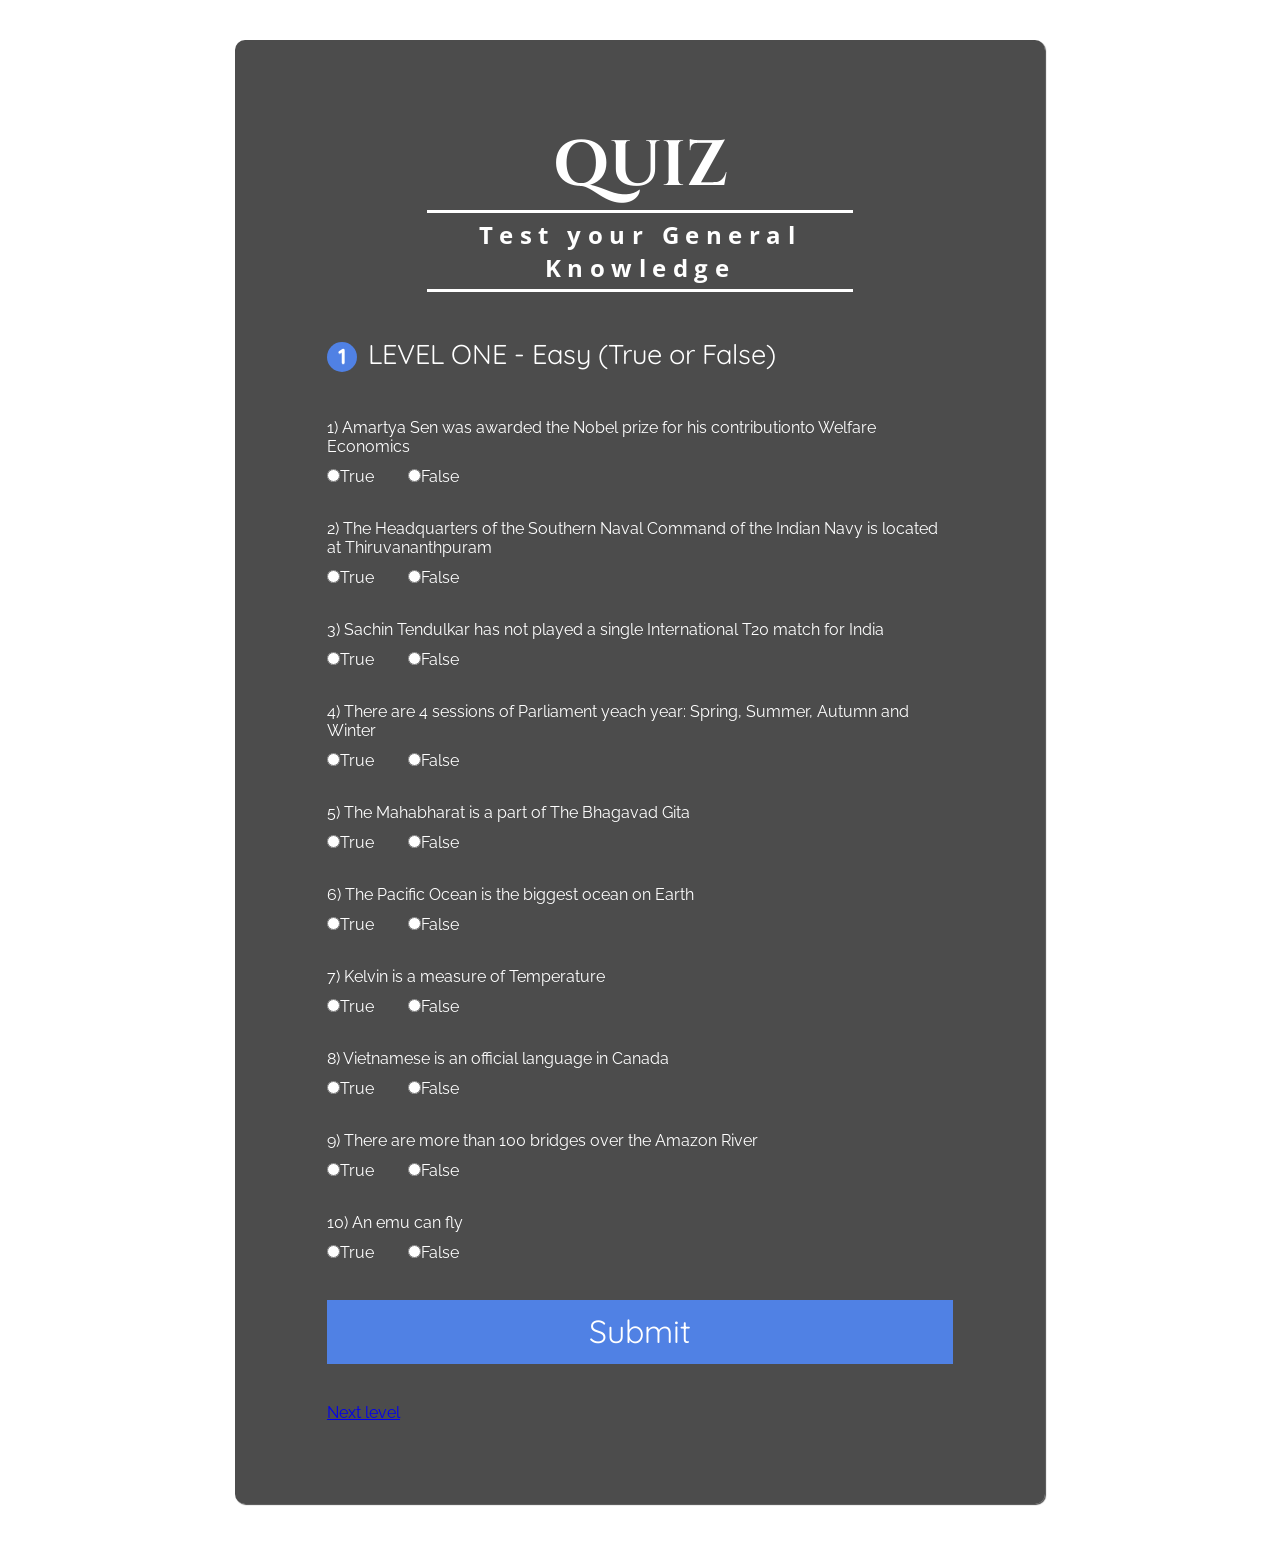
<file: index.html>
<!DOCTYPE html>
<html lang="en">

<head>
  <meta charset="UTF-8">
  <title>Online Quiz</title>
  <link rel="stylesheet" href="css/normalize.css">
  <link rel="stylesheet" href="css/styles.css">
  <link href="https://fonts.googleapis.com/css?family=Cinzel" rel="stylesheet">
  <link href="https://fonts.googleapis.com/css?family=Quicksand" rel="stylesheet">
  <link href="https://fonts.googleapis.com/css?family=Open+Sans+Condensed:300" rel="stylesheet">
  <link href="https://fonts.googleapis.com/css?family=Raleway" rel="stylesheet">
</head>

<body>
  <div id="question-container">  
    <div class="form-style">
      <h1>QUIZ</h1>
      <h2>Test your General Knowledge</h2>

      <form id="quiz-form">
        <fieldset>
          

          <!--LEVEL ONE GEOGRAPHY!-->
          <legend><span class="number"><strong>1</strong></span> LEVEL ONE - Easy (True or False)</legend>

                <!--QUESTION ONE !-->
                <div class = radio>
                  <p>1) Amartya Sen was awarded the Nobel prize for his contributionto Welfare Economics</p>
                   
                 <!--<label for="q1" class= "text-label">1) Amartya Sen was awarded the Nobel prize for his contributionto Welfare Economics</label>-->
                 <!--<input type="text" name="q1" id="q1" placeholder="Your Answer">-->
                 <ul class="radio">
                      <div class="fieldgroup">
                        <input type="radio" name="q1" value="y" id="q1a" class="radio-label"><label for="q1a">True</label><br/>
                      </div>
                        <div class="fieldgroup">
                        <input type="radio" name="q1" value="y" id="q1b" class="radio-label"><label for="q1b">False</label><br/>
                      </div>
                 </ul>


                <!--QUESTION TWO !-->
                 <!--<div class = radio>
                  <p>2) Which of the following countries does NOT share a border with Brazil?</p>
                    <ul class="radio">
                      <div class="fieldgroup">
                        <input type="radio" name="q2" value="y" id="q2a" class="radio-label"><label for="q2a">Argentina</label><br/>
                      </div>
                        <div class="fieldgroup">
                        <input type="radio" name="q2" value="y" id="q2b" class="radio-label"><label for="q2b">Bolivia</label><br/>
                      </div>
                      <div class="fieldgroup">
                        <input type="radio" name="q2" value="x" id="q2c" class="radio-label"><label for="q2c">Chile</label><br/>
                      </div>
                      <div class="fieldgroup">
                        <input type="radio" name="q2" value="y" id="q2d" class="radio-label"><label for="q2d">Colombia</label><br/>
                      </div>
                      <div class="fieldgroup">
                        <input type="radio" name="q2" value="y" id="q2e" class="radio-label"><label for="q2e">Peru</label><br/> 
                      </div>
                      <div class="fieldgroup">
                        <input type="radio" name="q2" value="y" id="q2f" class="radio-label"><label for="q2f">Uruguay</label><br/>
                      </div>
                    </ul>
                </div>-->
                <div class = radio>
                <p>2) The Headquarters of the Southern Naval Command of the Indian Navy is located at Thiruvananthpuram</p>
                  <ul class="radio">
                    <div class="fieldgroup">
                      <input type="radio" name="q2" value="x" id="q2a" class="radio-label"><label for="q2a">True</label><br/>
                    </div>
                    <div class="fieldgroup">
                      <input type="radio" name="q2" value="x" id="q2b" class="radio-label"><label for="q2b">False</label><br/>
                    </div>
                  </ul>
                </div>

                <!--QUESTION THREE !-->
                <!--<label for="q3" class= "text-label">3) By surface area, what is the largest of Africa's great lakes?</label>
                <input type="text" name="q3" id="q3" placeholder="Your Answer">-->

                <div class = radio>
                <p>3) Sachin Tendulkar has not played a single International T20 match for India</p>
                  <ul class="radio">
                    <div class="fieldgroup">
                      <input type="radio" name="q3" value="x" id="q3a" class="radio-label"><label for="q3a">True</label><br/>
                    </div>
                    <div class="fieldgroup">
                      <input type="radio" name="q3" value="x" id="q3b" class="radio-label"><label for="q3b">False</label><br/>
                    </div>
                  </ul>
                </div>

                <!--QUESTION FOUR !-->
                <!--<div class = radio>
                <p>4) What is the capital of Australia?</p>
                  <ul class="radio">
                    <div class="fieldgroup">
                      <input type="radio" name="q4" value="x" id="q4a" class="radio-label"><label for="q4a">Canberra</label><br/>
                    </div>
                    <div class="fieldgroup">
                      <input type="radio" name="q4" value="x" id="q4b" class="radio-label"><label for="q4b">Sydney</label><br/>
                    </div>
                    <div class="fieldgroup">
                      <input type="radio" name="q4" value="x" id="q4c" class="radio-label"><label for="q4c">Melbourne</label><br/>
                    </div>
                    <div class="fieldgroup">
                      <input type="radio" name="q4" value="x" id="q4d" class="radio-label"><label for="q4d">Adelaide</label><br/>
                    </div>
                  </ul>
                </div>-->

                <div class = radio>
                <p>4) There are 4 sessions of Parliament yeach year: Spring, Summer, Autumn and Winter</p>
                  <ul class="radio">
                    <div class="fieldgroup">
                      <input type="radio" name="q4" value="x" id="q4a" class="radio-label"><label for="q4a">True</label><br/>
                    </div>
                    <div class="fieldgroup">
                      <input type="radio" name="q4" value="x" id="q4b" class="radio-label"><label for="q4b">False</label><br/>
                    </div>
                  </ul>
                </div>

                <!--QUESTION FIVE !-->
                <!--<label for="q5" class= "text-label">5) After Alaska, which US state has the longest coastline?</label>
                <input type="text" name="q5" id="q5" placeholder="Your Answer">-->

                <div class = radio>
                <p>5) The Mahabharat is a part of The Bhagavad Gita</p>
                  <ul class="radio">
                    <div class="fieldgroup">
                      <input type="radio" name="q5" value="x" id="q5a" class="radio-label"><label for="q5a">True</label><br/>
                    </div>
                    <div class="fieldgroup">
                      <input type="radio" name="q5" value="x" id="q5b" class="radio-label"><label for="q5b">False</label><br/>
                    </div>
                  </ul>
                </div>



          <!--SECTION TWO MATHS !-->
          <!--<legend><span class="number"><strong>2</strong></span> Section Two - Maths</legend>-->

                 <!--QUESTION SIX !-->
                <!--<label for="q6" class= "text-label">6) What is missing out of the trio. Sine, Cosine and…?</label>
                 <input type="text" name="q6" id="q6" placeholder="Your Answer">-->


                <div class = radio>
                <p>6) The Pacific Ocean is the biggest ocean on Earth</p>
                  <ul class="radio">
                    <div class="fieldgroup">
                      <input type="radio" name="q6" value="x" id="q6a" class="radio-label"><label for="q6a">True</label><br/>
                    </div>
                    <div class="fieldgroup">
                      <input type="radio" name="q6" value="x" id="q6b" class="radio-label"><label for="q6b">False</label><br/>
                    </div>
                  </ul>
                </div>



                <!--QUESTION SEVEN !-->
                    <!--<div class = radio>
                <p>7) Which of these shapes has 13 sides?</p>
                  <ul class="radio">
                    <div class="fieldgroup">
                      <input type="radio" name="q7" value="x" id="q7a" class="radio-label"><label for="q7a">Tetrakaidecagon</label><br/>
                    </div>
                    <div class="fieldgroup">
                      <input type="radio" name="q7" value="y" id="q7b" class="radio-label"><label for="q7b">Enneadecagon</label><br/>
                    </div>
                    <div class="fieldgroup">
                      <input type="radio" name="q7" value="y" id="q7c" class="radio-label"><label for="q7c">Triskaidecagon</label><br/>
                    </div>
                    <div class="fieldgroup">
                      <input type="radio" name="q7" value="y" id="q7d" class="radio-label"><label for="q7d">Icosagon</label><br/>
                    </div>
                  </ul>
                </div>-->

              <div class = radio>
                <p>7) Kelvin is a measure of Temperature</p>
                  <ul class="radio">
                    <div class="fieldgroup">
                      <input type="radio" name="q7" value="x" id="q7a" class="radio-label"><label for="q7a">True</label><br/>
                    </div>
                    <div class="fieldgroup">
                      <input type="radio" name="q7" value="x" id="q7b" class="radio-label"><label for="q7b">False</label><br/>
                    </div>
                  </ul>
                </div>

            
                <!--QUESTION EIGHT !-->
                <!--<label for="q8" class= "text-label">8) Subtract the second even number from the third square number</label>
                 <input type="text" name="q8" id="q8" placeholder="Your Answer">-->

                <div class = radio>
                <p>8) Vietnamese is an official language in Canada</p>
                  <ul class="radio">
                    <div class="fieldgroup">
                      <input type="radio" name="q8" value="x" id="q8a" class="radio-label"><label for="q8a">True</label><br/>
                    </div>
                    <div class="fieldgroup">
                      <input type="radio" name="q8" value="x" id="q8b" class="radio-label"><label for="q8b">False</label><br/>
                    </div>
                  </ul>
                </div>


                <!--QUESTION NINE !-->
                <!--<label for="q9" class= "text-label">9) How many degrees are there in a right angle?</label>
                 <input type="text" name="q9" id="q9" placeholder="Your Answer">-->

                <div class = radio>
                <p>9) There are more than 100 bridges over the Amazon River</p>
                  <ul class="radio">
                    <div class="fieldgroup">
                      <input type="radio" name="q9" value="x" id="q9a" class="radio-label"><label for="q9a">True</label><br/>
                    </div>
                    <div class="fieldgroup">
                      <input type="radio" name="q9" value="x" id="q9b" class="radio-label"><label for="q9b">False</label><br/>
                    </div>
                  </ul>
                </div>


                <!--QUESTION TEN !-->
                <!--<div class = radio>
                  <p>10) The number of 3-digit numbers divisible by 6, is what?</p>
                    <ul class="radio">
                      <div class="fieldgroup">
                        <input type="radio" name="q10" value="x" id="q10a" class="radio-label"><label for="q10a">151</label><br/>
                      </div>
                      <div class="fieldgroup">
                        <input type="radio" name="q10" value="y" id="q10b" class="radio-label"><label for="q10b">166</label><br/>
                      </div>
                      <div class="fieldgroup">
                        <input type="radio" name="q10" value="y" id="q10c" class="radio-label"><label for="q10c">149</label><br/>
                      </div>
                      <div class="fieldgroup">
                        <input type="radio" name="q10" value="y" id="q10d" class="radio-label"><label for="q10d">150</label><br/>
                      </div>
                    </ul>
                </div>-->


              <div class = radio>
                <p>10) An emu can fly</p>
                  <ul class="radio">
                    <div class="fieldgroup">
                      <input type="radio" name="q10" value="x" id="q10a" class="radio-label"><label for="q10a">True</label><br/>
                    </div>
                    <div class="fieldgroup">
                      <input type="radio" name="q10" value="x" id="q10b" class="radio-label"><label for="q10b">False</label><br/>
                    </div>
                  </ul>
                </div>



          <!--SECTION THREE SCIENCE !-->  
          <!--<legend><span class="number"><strong>3</strong></span> Section Three - Science</legend>-->


                <!--QUESTION ELEVEN !-->
                <!--<div class = radio>
                  <p>11) Which of the following is a non metal that remains liquid at room temperature?</p>
                    <ul class="radio">
                      <div class="fieldgroup">
                        <input type="radio" name="q11" value="x" id="q11a" class="radio-label"><label for="q11a">Phosphorous</label><br/>
                      </div>
                      <div class="fieldgroup">
                        <input type="radio" name="q11" value="y" id="q11b" class="radio-label"><label for="q11b">Bromine</label><br/>
                      </div>
                      <div class="fieldgroup">
                        <input type="radio" name="q11" value="y" id="q11c" class="radio-label"><label for="q11c">Chlorine</label><br/>
                      </div>
                      <div class="fieldgroup">
                        <input type="radio" name="q11" value="y" id="q11d" class="radio-label"><label for="q11d">Helium</label><br/>
                      </div>
                    </ul>
                </div>-->

                <!--QUESTION TWELVE !-->
                <!--<label for="q12" class= "text-label">12) Sodium chloride is the chemical name for which common substance?</label>
                 <input type="text" name="q12" id="q12" placeholder="Your Answer">   
                <!--QUESTION THIRTEEN !-->
                <!--<div class = radio>
                  <p>13) The property of a substance to absorb moisture from the air on exposure is called what?</p>
                    <ul class="radio">
                      <div class="fieldgroup">
                        <input type="radio" name="q13" value="x" id="q13a" class="radio-label"><label for="q13a">osmosis</label><br/>
                      </div>
                      <div class="fieldgroup">
                        <input type="radio" name="q13" value="y" id="q13b" class="radio-label"><label for="q13b">deliquescence</label><br/>
                      </div>
                      <div class="fieldgroup">
                        <input type="radio" name="q13" value="y" id="q13c" class="radio-label"><label for="q13c">efflorescence</label><br/>
                      </div>
                      <div class="fieldgroup">
                        <input type="radio" name="q13" value="y" id="q13d" class="radio-label"><label for="q13d">desiccation</label><br/>
                      </div>
                    </ul>
                </div>
             
                  <!--QUESTION FOURTEEN !-->
                <!--<label for="q14" class= "text-label">14) what is the most common of all metals in the earth's crust?</label>
                 <input type="text" name="q14" id="q14" placeholder="Your Answer">   
                <!--QUESTION FIFTEEN !-->
                <!--<div class = radio>
                  <p>15) The element common to all acids is what?</p>
                    <ul class="radio">
                      <div class="fieldgroup">
                        <input type="radio" name="q15" value="x" id="q15a" class="radio-label"><label for="q15a">hydrogen</label><br/>
                      </div>
                      <div class="fieldgroup">
                        <input type="radio" name="q15" value="y" id="q15b" class="radio-label"><label for="q15b">carbon</label><br/>
                      </div>
                      <div class="fieldgroup">
                        <input type="radio" name="q15" value="y" id="q15c" class="radio-label"><label for="q15c">sulphur</label><br/>
                      </div>
                      <div class="fieldgroup">
                        <input type="radio" name="q15" value="y" id="q15d" class="radio-label"><label for="q15d">oxygen</label><br/>
                      </div>
                    </ul>
                </div>
          <!--SECTION FOUR HISTORY !-->  
          <!--<legend><span class="number"><strong>4</strong></span> Section Four - History</legend>
           <!--QUESTION SIXTEEN !-->
                <!--<div class = radio>
                  <p>16) World War I began in which year?</p>
                    <ul class="radio">
                      <div class="fieldgroup">
                        <input type="radio" name="q16" value="x" id="q16a" class="radio-label"><label for="q16a">1923</label><br/>
                      </div>
                      <div class="fieldgroup">
                        <input type="radio" name="q16" value="y" id="q16b" class="radio-label"><label for="q16b">1938</label><br/>
                      </div>
                      <div class="fieldgroup">
                        <input type="radio" name="q16" value="y" id="q16c" class="radio-label"><label for="q16c">1917</label><br/>
                      </div>
                      <div class="fieldgroup">
                        <input type="radio" name="q16" value="y" id="q16d" class="radio-label"><label for="q16d">1914</label><br/>
                      </div>
                    </ul>
                </div>
       
                <!--QUESTION SEVENTEEN !-->
                <!--<label for="q17" class= "text-label">17) Adolf Hitler was born in which country?</label>
                 <input type="text" name="q17" id="q17" placeholder="Your Answer">   
                <!--QUESTION EIGHTEEN !-->
                <!--<div class = radio>
                  <p>18) John F. Kennedy was assassinated in...</p>
                    <ul class="radio">
                      <div class="fieldgroup">
                        <input type="radio" name="q18" value="x" id="q18a" class="radio-label"><label for="q18a">1973</label><br/>
                      </div>
                      <div class="fieldgroup">
                        <input type="radio" name="q18" value="y" id="q18b" class="radio-label"><label for="q18b">Austin</label><br/>
                      </div>
                      <div class="fieldgroup">
                        <input type="radio" name="q18" value="y" id="q18c" class="radio-label"><label for="q18c">Dallas</label><br/>
                      </div>
                      <div class="fieldgroup">
                        <input type="radio" name="q18" value="y" id="q18d" class="radio-label"><label for="q18d">1958</label><br/>
                      </div>
                    </ul>
                </div>  
                <!--QUESTION NINETEEN !-->
                <!--<label for="q19" class= "text-label">19)  Algeria gained its independence from what country in 1962?</label>
                 <input type="text" name="q19" id="q19" placeholder="Your Answer">   
                 <!--QUESTION TWENTY !-->
                <!--<label for="q20" class= "text-label">20) How many illegitimate children did King William IV father?</label>
                 <input type="text" name="q20" id="q20" placeholder="Your Answer">-->

       <button type="button" onclick="myFunction()">Submit</button>

       <p id="result"></p>
       <p id="answers"></p>
       <a href="./secpage.html" >Next level</a>

      </form>
    </div>
   <script src="js/script.js"></script>
  </div>

<!-- <input id="q1">
<input id="q2">
<input id="q3">
<input id="q4">
<p class="question">1. What is the answer to this question?</p>
<ul class="answers">
<input type="radio" name="q5" value="correct" id="q5a"><label for="q5a">Answer 1</label><br/>
<input type="radio" name="q5" value="incorrect" id="q5b"><label for="q5b">Answer 2</label><br/>
<input type="radio" name="q5" value="incorrect" id="q5c"><label for="q5c">Answer 3</label><br/>
<input type="radio" name="q5" value="incorrect" id="q5d"><label for="q5d">Answer 4</label><br/>
</ul>
        <input type="submit" value="Submit" />
!-->
                

 
</body>
</html>
</file>
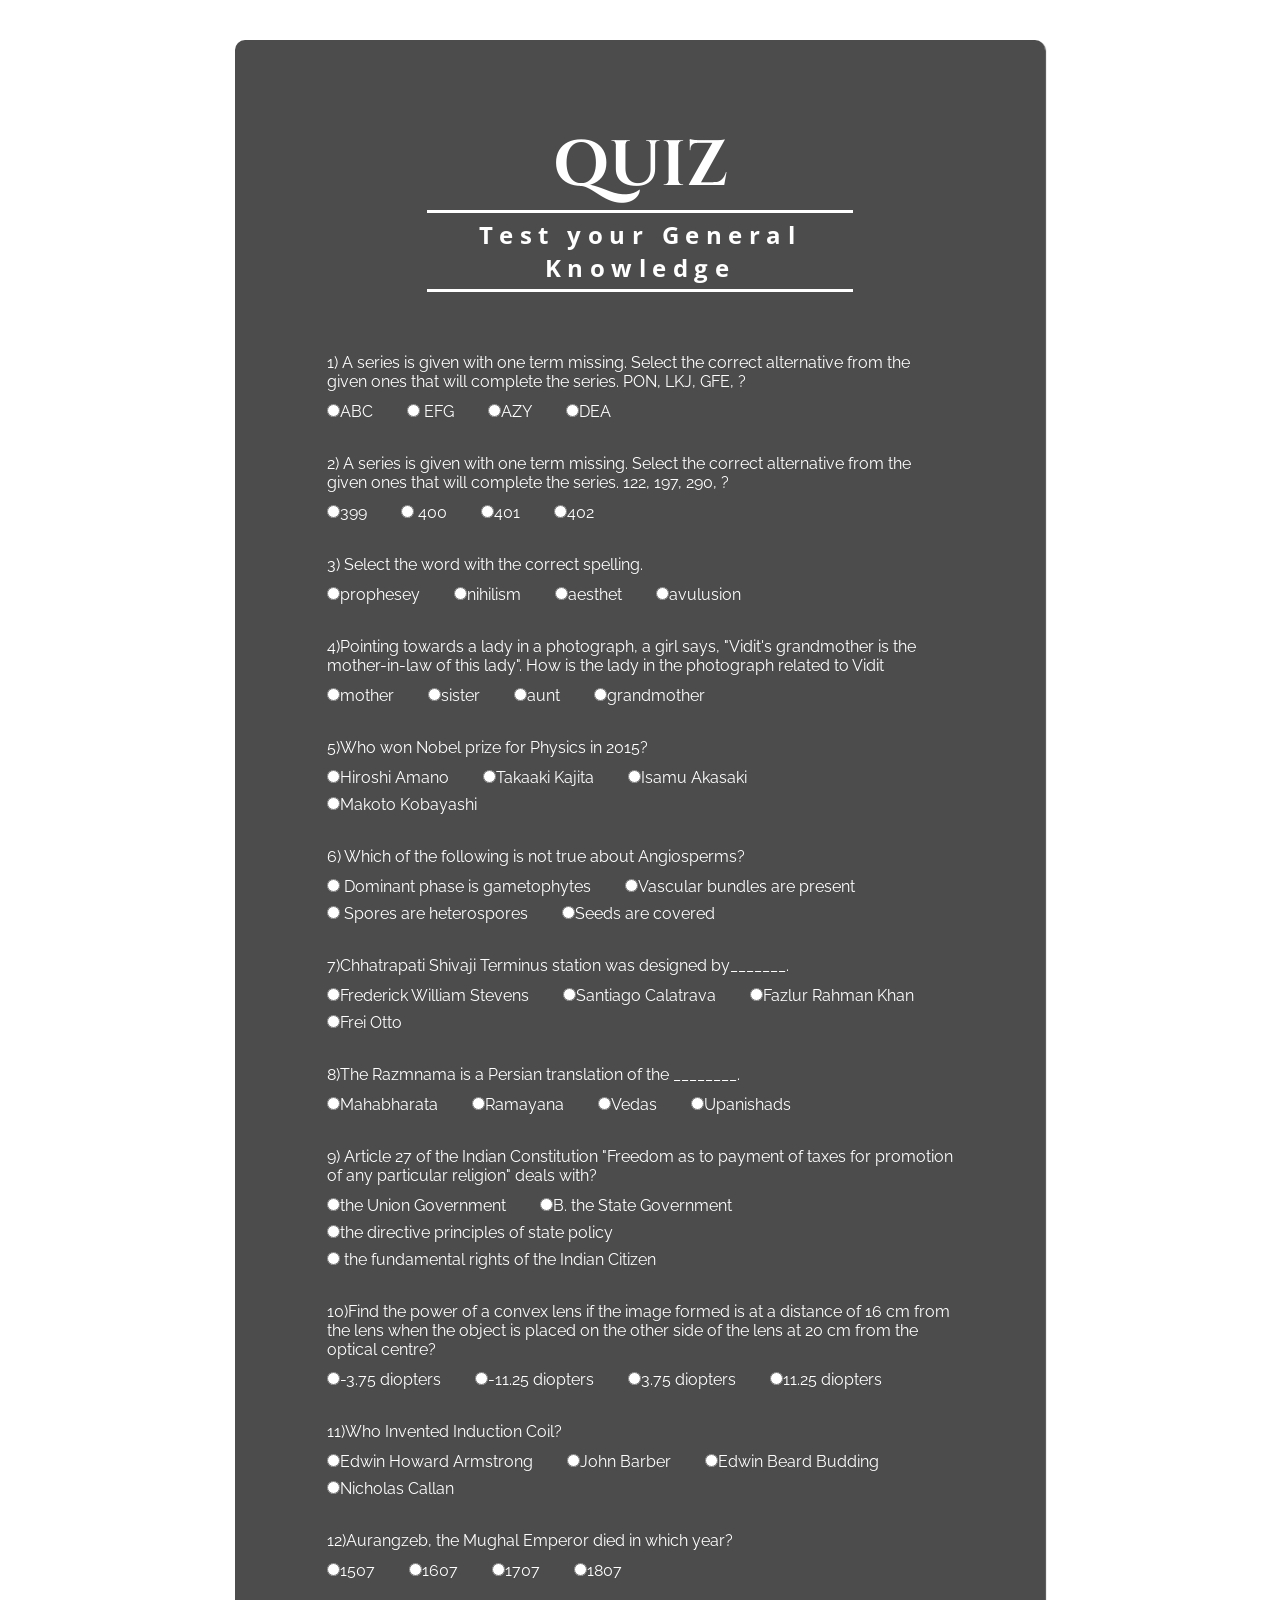
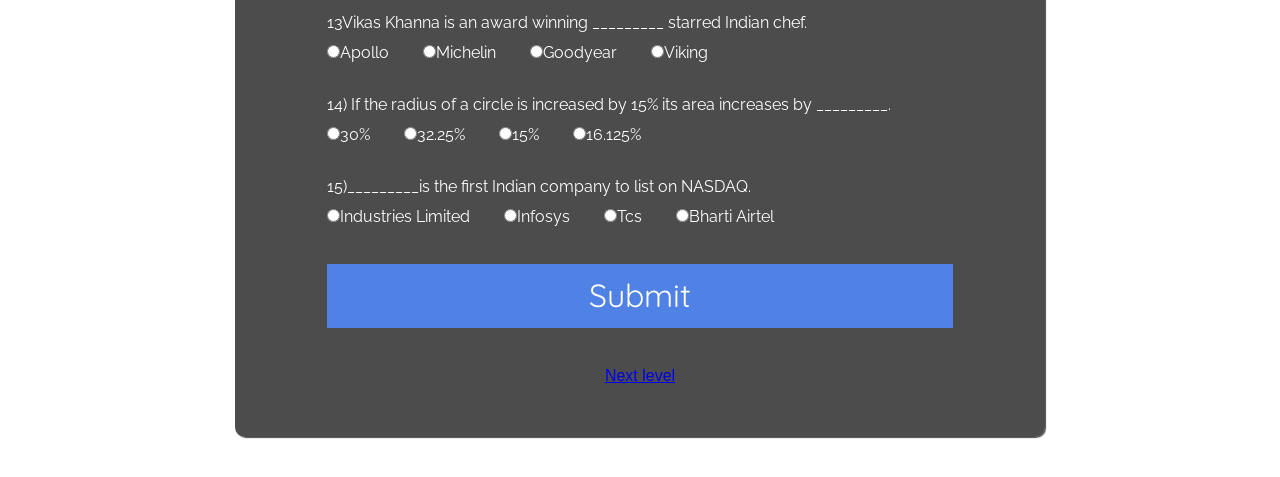
<file: secpage.html>
<!DOCTYPE html>
<html lang="en">

<head>
  <meta charset="UTF-8">
  <title>Online Quiz</title>
  <link rel="stylesheet" href="css/normalize.css">
  <link rel="stylesheet" href="css/styles.css">
  <link href="https://fonts.googleapis.com/css?family=Cinzel" rel="stylesheet">
  <link href="https://fonts.googleapis.com/css?family=Quicksand" rel="stylesheet">
  <link href="https://fonts.googleapis.com/css?family=Open+Sans+Condensed:300" rel="stylesheet">
  <link href="https://fonts.googleapis.com/css?family=Raleway" rel="stylesheet">
</head>

<body>
  <div id="question-container">  
    <div class="form-style">
      <h1>QUIZ</h1>
      <h2>Test your General Knowledge</h2>

      <form id="quiz-form">
        <fieldset>
          <!--question 1-->
           <div class = radio>
                  <p>1) A series is given with one term missing. Select the correct alternative from the given ones that will complete the series.   PON, LKJ, GFE, ?</p>
                    <ul class="radio">
                      <div class="fieldgroup">
                        <input type="radio" name="q1" value="y" id="q1a" class="radio-label"><label for="q1a">ABC</label><br/>
                      </div>
                        <div class="fieldgroup">
                        <input type="radio" name="q1" value="y" id="q1b" class="radio-label"><label for="q1b"> EFG</label><br/>
                      </div>
                      <div class="fieldgroup">
                        <input type="radio" name="q1" value="x" id="q1c" class="radio-label"><label for="q1c">AZY</label><br/>
                      </div>
                      <div class="fieldgroup">
                        <input type="radio" name="q1" value="y" id="q1d" class="radio-label"><label for="q1d">DEA</label><br/>
                      </div
                    </ul>
                </div>
            <!--question 2-->
            <div class = radio>
                  <p>2) A series is given with one term missing. Select the correct alternative from the given ones that will complete the series.   122, 197, 290, ?</p>
                    <ul class="radio">
                      <div class="fieldgroup">
                        <input type="radio" name="q2" value="y" id="q2a" class="radio-label"><label for="q2a">399</label><br/>
                      </div>
                        <div class="fieldgroup">
                        <input type="radio" name="q2" value="y" id="q2b" class="radio-label"><label for="q2b"> 400 </label><br/>
                      </div>
                      <div class="fieldgroup">
                        <input type="radio" name="q2" value="x" id="q2c" class="radio-label"><label for="q2c">401</label><br/>
                      </div>
                      <div class="fieldgroup">
                        <input type="radio" name="q2" value="y" id="q2d" class="radio-label"><label for="q2d">402</label><br/>
                      </div
                    </ul>
                </div>
                <!--question 3-->
                <div class = radio>
                  <p>3) Select the word with the correct spelling.  </p>
                    <ul class="radio">
                      <div class="fieldgroup">
                        <input type="radio" name="q3" value="y" id="q3a" class="radio-label"><label for="q3a">prophesey </label><br/>
                      </div>
                        <div class="fieldgroup">
                        <input type="radio" name="q3" value="y" id="q3b" class="radio-label">nihilism<label for="q3b"> </label><br/>
                      </div>
                      <div class="fieldgroup">
                        <input type="radio" name="q3" value="x" id="q3c" class="radio-label">aesthet<label for="q3c"></label><br/>
                      </div>
                      <div class="fieldgroup">
                        <input type="radio" name="q3" value="y" id="q3d" class="radio-label">avulusion<label for="q3d"></label><br/>
                      </div
                    </ul>
                </div>
                <!--question 4-->
                <div class = radio>
                  <p>4)Pointing towards a lady in a photograph, a girl says, "Vidit's grandmother is the mother-in-law of this lady". How is the lady in the photograph related to Vidit</p>
                    <ul class="radio">
                      <div class="fieldgroup">
                        <input type="radio" name="q4" value="y" id="q4a" class="radio-label">mother<label for="q4a"> </label><br/>
                      </div>
                        <div class="fieldgroup">
                        <input type="radio" name="q4" value="y" id="q4b" class="radio-label">sister<label for="q4b"> </label><br/>
                      </div>
                      <div class="fieldgroup">
                        <input type="radio" name="q4" value="x" id="q4c" class="radio-label">aunt<label for="q4c"> </label><br/>
                      </div>
                      <div class="fieldgroup">
                        <input type="radio" name="q4" value="y" id="q4d" class="radio-label">grandmother<label for="q4d"></label><br/>
                      </div
                    </ul>
                </div>
                <!--question 5-->
                <div class = radio>
                  <p>5)Who won Nobel prize for Physics in 2015?</p>
                    <ul class="radio">
                      <div class="fieldgroup">
                        <input type="radio" name="q5" value="y" id="q5a" class="radio-label"><label for="q5a">Hiroshi Amano </label><br/>
                      </div>
                        <div class="fieldgroup">
                        <input type="radio" name="q5" value="y" id="q5b" class="radio-label"><label for="q5b">Takaaki Kajita</label><br/>
                      </div>
                      <div class="fieldgroup">
                        <input type="radio" name="q5" value="x" id="q5c" class="radio-label"><label for="q5c">Isamu Akasaki</label><br/>
                      </div>
                      <div class="fieldgroup">
                        <input type="radio" name="q5" value="y" id="q5d" class="radio-label"><label for="q5d">Makoto Kobayashi</label><br/>
                      </div
                    </ul>
                </div>
                <!--question 6-->
                <div class = radio>
                  <p>6) Which of the following is not true about Angiosperms? </p>
                    <ul class="radio">
                      <div class="fieldgroup">
                        <input type="radio" name="q6" value="y" id="q6a" class="radio-label"><label for="q6a"> Dominant phase is gametophytes
                        </label><br/>
                      </div>
                        <div class="fieldgroup">
                        <input type="radio" name="q6" value="y" id="q6b" class="radio-label"><label for="q6b">Vascular bundles are present
                         </label><br/>
                      </div>
                      <div class="fieldgroup">
                        <input type="radio" name="q6" value="x" id="q6c" class="radio-label"><label for="q6c"> Spores are heterospores </label><br/>
                      </div>
                      <div class="fieldgroup">
                        <input type="radio" name="q6" value="y" id="q6d" class="radio-label"><label for="q6d">Seeds are covered </label><br/>
                      </div
                    </ul>
                </div>
                <!--question 7-->
                <div class = radio>
                  <p>7)Chhatrapati Shivaji Terminus station was designed by_______. </p>
                    <ul class="radio">
                      <div class="fieldgroup">
                        <input type="radio" name="q7" value="y" id="q7a" class="radio-label"><label for="q7a">Frederick William Stevens </label><br/>
                      </div>
                        <div class="fieldgroup">
                        <input type="radio" name="q7" value="y" id="q7b" class="radio-label"><label for="q7b">Santiago Calatrava </label><br/>
                      </div>
                      <div class="fieldgroup">
                        <input type="radio" name="q7" value="x" id="q7c" class="radio-label"><label for="q7c">Fazlur Rahman Khan </label><br/>
                      </div>
                      <div class="fieldgroup">
                        <input type="radio" name="q7" value="y" id="q7d" class="radio-label"><label for="q7d">Frei Otto</label><br/>
                      </div
                    </ul>
                </div>
                <!--question 8-->
                <div class = radio>
                  <p>8)The Razmnama is a Persian translation of the ________. </p>
                    <ul class="radio">
                      <div class="fieldgroup">
                        <input type="radio" name="q8" value="y" id="q8a" class="radio-label"><label for="q8a">Mahabharata</label><br/>
                      </div>
                        <div class="fieldgroup">
                        <input type="radio" name="q8" value="y" id="q8b" class="radio-label"><label for="q8b">Ramayana</label><br/>
                      </div>
                      <div class="fieldgroup">
                        <input type="radio" name="q8" value="x" id="q8c" class="radio-label"><label for="q8c">Vedas</label><br/>
                      </div>
                      <div class="fieldgroup">
                        <input type="radio" name="q8" value="y" id="q8d" class="radio-label"><label for="q8d">Upanishads</label><br/>
                      </div
                    </ul>
                </div>
                <!--question 9-->
                <div class = radio>
                  <p>9) Article 27 of the Indian Constitution "Freedom as to payment of taxes for promotion of any particular religion" deals with? </p>
                    <ul class="radio">
                      <div class="fieldgroup">
                        <input type="radio" name="q9" value="y" id="q9a" class="radio-label"><label for="q9a">the Union Government</label><br/>
                      </div>
                        <div class="fieldgroup">
                        <input type="radio" name="q9" value="y" id="q9b" class="radio-label"><label for="q9b">B. the State Government </label><br/>
                      </div>
                      <div class="fieldgroup">
                        <input type="radio" name="q9" value="x" id="q9c" class="radio-label"><label for="q9c">the directive principles of state policy</label><br/>
                      </div>
                      <div class="fieldgroup">
                        <input type="radio" name="q9" value="y" id="q9d" class="radio-label"><label for="q9d"> the fundamental rights of the Indian Citizen</label><br/>
                      </div
                    </ul>
                </div>
                <!--question 10-->
                <div class = radio>
                  <p>10)Find the power of a convex lens if the image formed is at a distance of 16 cm from the lens when the object is placed on the other side of the lens at 20 cm from the optical centre?</p>
                    <ul class="radio">
                      <div class="fieldgroup">
                        <input type="radio" name="q10" value="y" id="q10a" class="radio-label"><label for="q10a">-3.75 diopters</label><br/>
                      </div>
                        <div class="fieldgroup">
                        <input type="radio" name="q10" value="y" id="q10b" class="radio-label"><label for="q10b">-11.25 diopters</label><br/>
                      </div>
                      <div class="fieldgroup">
                        <input type="radio" name="q10" value="x" id="q10c" class="radio-label"><label for="q10c">3.75 diopters</label><br/>
                      </div>
                      <div class="fieldgroup">
                        <input type="radio" name="q10" value="y" id="q10d" class="radio-label"><label for="q10d">11.25 diopters</label><br/>
                      </div
                    </ul>
                </div>
                <!--question 11-->
                <div class = radio>
                  <p>11)Who Invented Induction Coil?</p>
                    <ul class="radio">
                      <div class="fieldgroup">
                        <input type="radio" name="q11" value="y" id="q11a" class="radio-label"><label for="q11a">Edwin Howard Armstrong</label><br/>
                      </div>
                        <div class="fieldgroup">
                        <input type="radio" name="q11" value="y" id="q11b" class="radio-label"><label for="q11b">John Barber</label><br/>
                      </div>
                      <div class="fieldgroup">
                        <input type="radio" name="q11" value="x" id="q11c" class="radio-label"><label for="q11c">Edwin Beard Budding</label><br/>
                      </div>
                      <div class="fieldgroup">
                        <input type="radio" name="q11" value="y" id="q11d" class="radio-label"><label for="q11d">Nicholas Callan</label><br/>
                      </div
                    </ul>
                </div>
                <!--question 12-->
                <div class = radio>
                  <p>12)Aurangzeb, the Mughal Emperor died in which year?</p>
                    <ul class="radio">
                      <div class="fieldgroup">
                        <input type="radio" name="q12" value="y" id="q12a" class="radio-label"><label for="q12a">1507</label><br/>
                      </div>
                        <div class="fieldgroup">
                        <input type="radio" name="q12" value="y" id="q12b" class="radio-label"><label for="q12b">1607</label><br/>
                      </div>
                      <div class="fieldgroup">
                        <input type="radio" name="q12" value="x" id="q12c" class="radio-label"><label for="q12c">1707</label><br/>
                      </div>
                      <div class="fieldgroup">
                        <input type="radio" name="q12" value="y" id="q12d" class="radio-label"><label for="q12d">1807</label><br/>
                      </div
                    </ul>
                </div>
                <!--question 13-->
                <div class = radio>
                  <p>13Vikas Khanna is an award winning _________ starred Indian chef.</p>
                    <ul class="radio">
                      <div class="fieldgroup">
                        <input type="radio" name="q13" value="y" id="q13a" class="radio-label"><label for="q13a">Apollo</label><br/>
                      </div>
                        <div class="fieldgroup">
                        <input type="radio" name="q13" value="y" id="q13b" class="radio-label"><label for="q13b">Michelin</label><br/>
                      </div>
                      <div class="fieldgroup">
                        <input type="radio" name="q13" value="x" id="q13c" class="radio-label"><label for="q13c">Goodyear</label><br/>
                      </div>
                      <div class="fieldgroup">
                        <input type="radio" name="q13" value="y" id="q13d" class="radio-label"><label for="q13d">Viking</label><br/>
                      </div
                    </ul>
                </div>
                <!--question 14-->
                <div class = radio>
                  <p>14) If the radius of a circle is increased by 15% its area increases by _________. </p>
                    <ul class="radio">
                      <div class="fieldgroup">
                        <input type="radio" name="q14" value="y" id="q14a" class="radio-label"><label for="q14a">30%</label><br/>
                      </div>
                        <div class="fieldgroup">
                        <input type="radio" name="q14" value="y" id="q14b" class="radio-label"><label for="q14b">32.25%</label><br/>
                      </div>
                      <div class="fieldgroup">
                        <input type="radio" name="q14" value="x" id="q14c" class="radio-label"><label for="q14c">15%</label><br/>
                      </div>
                      <div class="fieldgroup">
                        <input type="radio" name="q14" value="y" id="q14d" class="radio-label"><label for="q14d">16.125%</label><br/>
                      </div
                    </ul>
                </div>
                <!--question 15-->
                <div class = radio>
                  <p>15)_________is the ﬁrst Indian company to list on NASDAQ. </p>
                    <ul class="radio">
                      <div class="fieldgroup">
                        <input type="radio" name="q15" value="y" id="q15a" class="radio-label"><label for="q15a">Industries Limited</label><br/>
                      </div>
                        <div class="fieldgroup">
                        <input type="radio" name="q15" value="y" id="q15b" class="radio-label"><label for="q15b">Infosys</label><br/>
                      </div>
                      <div class="fieldgroup">
                        <input type="radio" name="q15" value="x" id="q15c" class="radio-label"><label for="q15c">Tcs</label><br/>
                      </div>
                      <div class="fieldgroup">
                        <input type="radio" name="q15" value="y" id="q15d" class="radio-label"><label for="q15d">Bharti Airtel</label><br/>
                      </div
                    </ul>
                </div>
                <button type="button" onclick="myFunction()">Submit</button>

       <p id="result"></p>
       <p id="answers"></p>
       <a href="./thrdpage.html">Next level</a>

      </form>
    </div>
   <script src="js/script2.js"></script>
  </div>
</file>
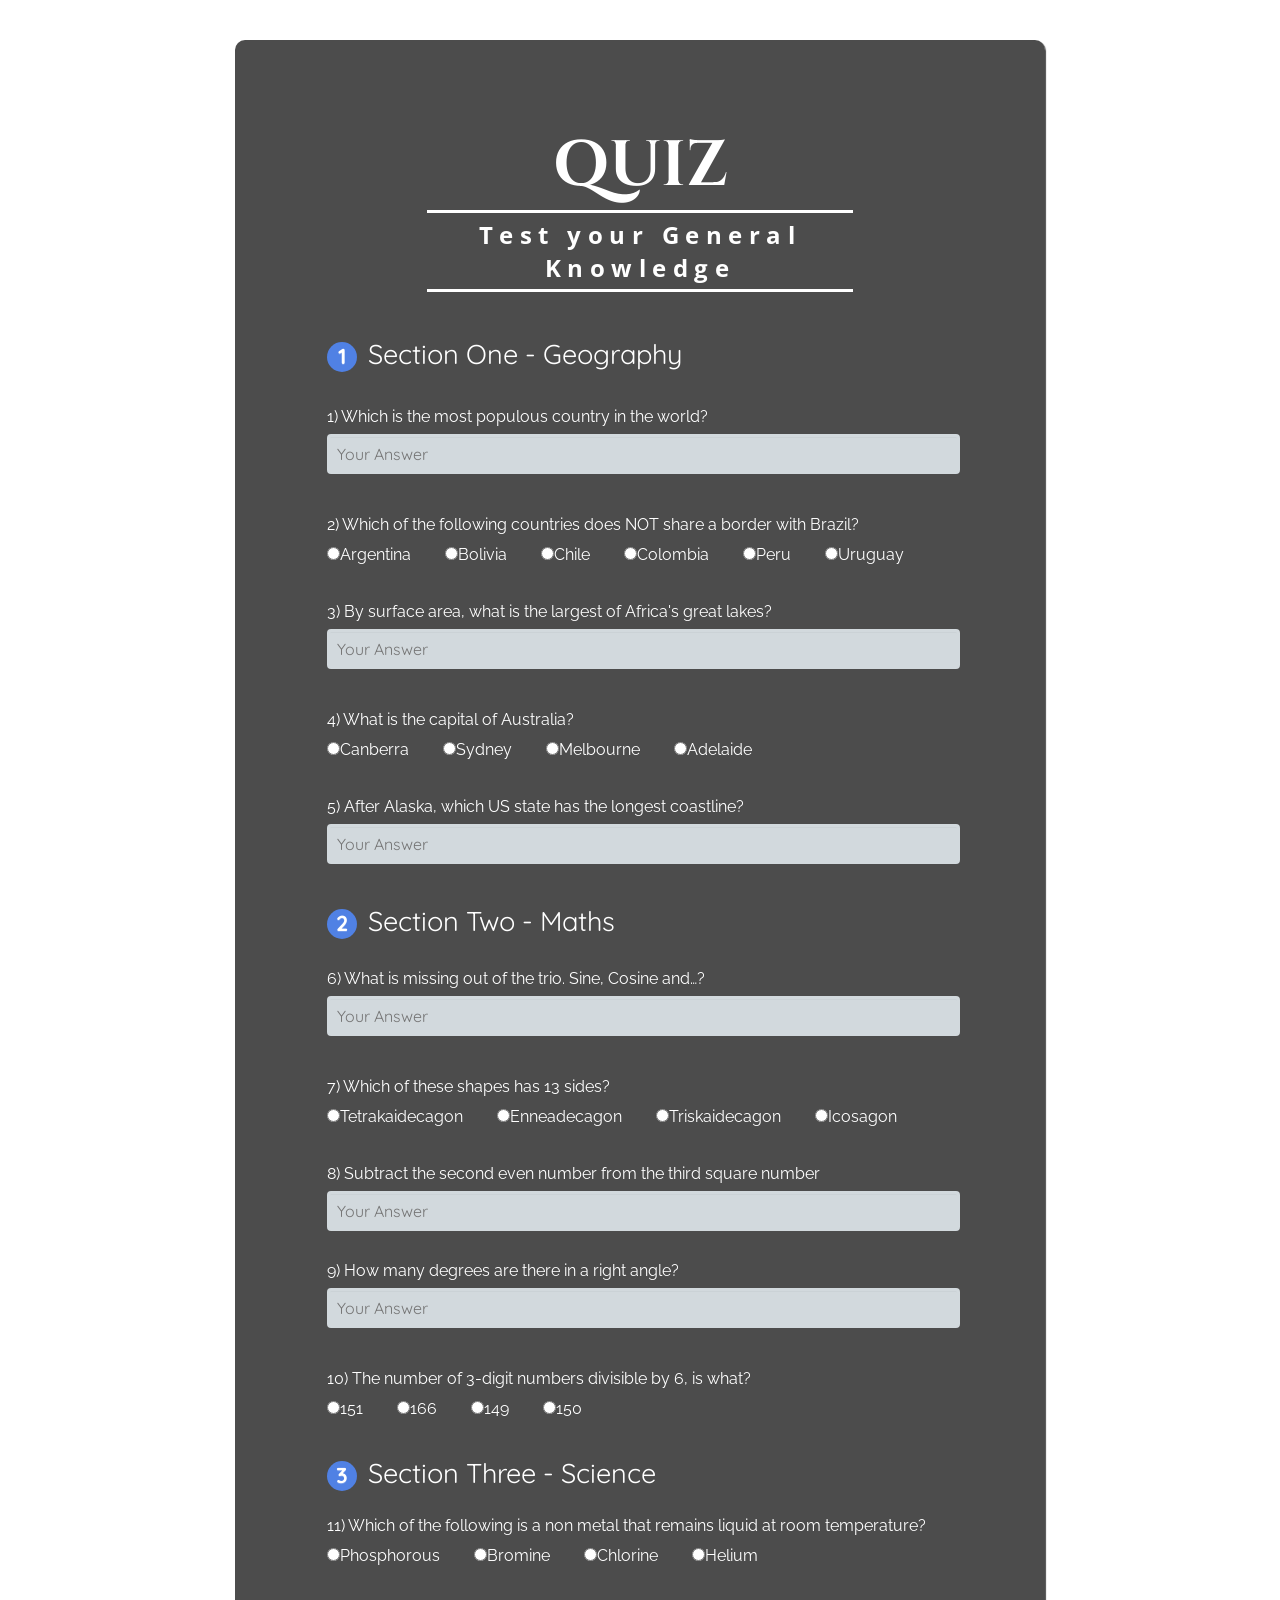
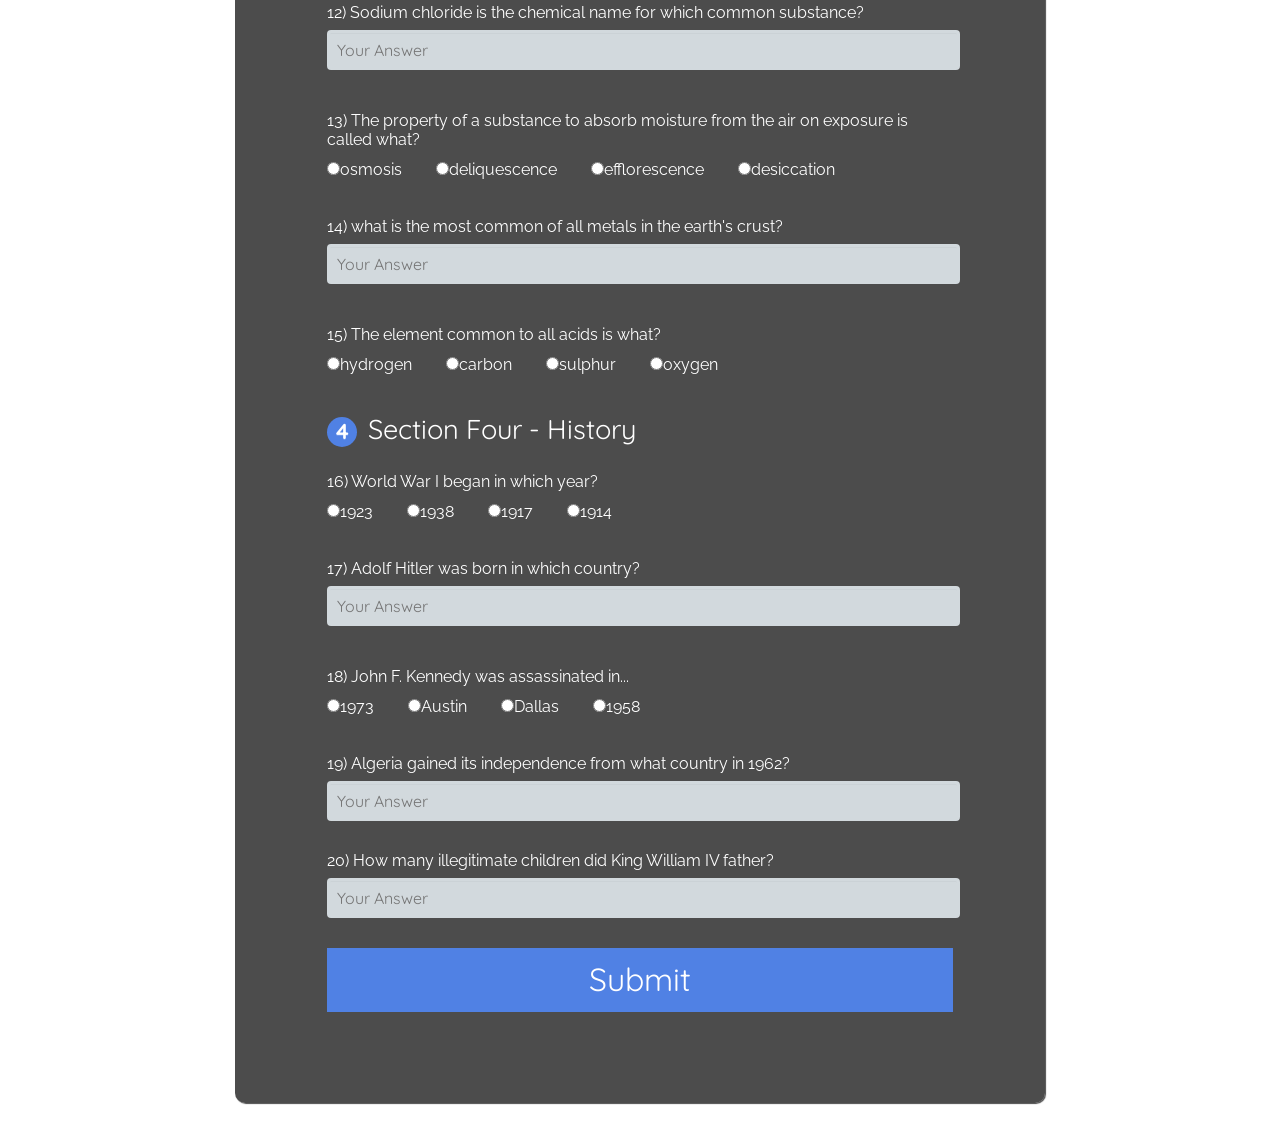
<file: thrdpage.html>
<!DOCTYPE html>
<html lang="en">

<head>
  <meta charset="UTF-8">
  <title>Online Quiz</title>
  <link rel="stylesheet" href="css/normalize.css">
  <link rel="stylesheet" href="css/styles.css">
  <link href="https://fonts.googleapis.com/css?family=Cinzel" rel="stylesheet">
  <link href="https://fonts.googleapis.com/css?family=Quicksand" rel="stylesheet">
  <link href="https://fonts.googleapis.com/css?family=Open+Sans+Condensed:300" rel="stylesheet">
  <link href="https://fonts.googleapis.com/css?family=Raleway" rel="stylesheet">
</head>

<body>
  <div id="question-container">  
    <div class="form-style">
      <h1>QUIZ</h1>
      <h2>Test your General Knowledge</h2>

      <form id="quiz-form">
        <fieldset>
          

          <!--SECTION ONE GEOGRAPHY!-->
          <legend><span class="number"><strong>1</strong></span> Section One - Geography</legend>

                <!--QUESTION ONE !-->
                 <label for="q1" class= "text-label">1) Which is the most populous country in the world?</label>
                 <input type="text" name="q1" id="q1" placeholder="Your Answer">

                <!--QUESTION TWO !-->
                 <div class = radio>
                  <p>2) Which of the following countries does NOT share a border with Brazil?</p>
                    <ul class="radio">
                      <div class="fieldgroup">
                        <input type="radio" name="q2" value="y" id="q2a" class="radio-label"><label for="q2a">Argentina</label><br/>
                      </div>
                        <div class="fieldgroup">
                        <input type="radio" name="q2" value="y" id="q2b" class="radio-label"><label for="q2b">Bolivia</label><br/>
                      </div>
                      <div class="fieldgroup">
                        <input type="radio" name="q2" value="x" id="q2c" class="radio-label"><label for="q2c">Chile</label><br/>
                      </div>
                      <div class="fieldgroup">
                        <input type="radio" name="q2" value="y" id="q2d" class="radio-label"><label for="q2d">Colombia</label><br/>
                      </div>
                      <div class="fieldgroup">
                        <input type="radio" name="q2" value="y" id="q2e" class="radio-label"><label for="q2e">Peru</label><br/> 
                      </div>
                      <div class="fieldgroup">
                        <input type="radio" name="q2" value="y" id="q2f" class="radio-label"><label for="q2f">Uruguay</label><br/>
                      </div>
                    </ul>
                </div>

                <!--QUESTION THREE !-->
                <label for="q3" class= "text-label">3) By surface area, what is the largest of Africa's great lakes?</label>
                <input type="text" name="q3" id="q3" placeholder="Your Answer">

                <!--QUESTION FOUR !-->
                <div class = radio>
                <p>4) What is the capital of Australia?</p>
                  <ul class="radio">
                    <div class="fieldgroup">
                      <input type="radio" name="q4" value="x" id="q4a" class="radio-label"><label for="q4a">Canberra</label><br/>
                    </div>
                    <div class="fieldgroup">
                      <input type="radio" name="q4" value="x" id="q4b" class="radio-label"><label for="q4b">Sydney</label><br/>
                    </div>
                    <div class="fieldgroup">
                      <input type="radio" name="q4" value="x" id="q4c" class="radio-label"><label for="q4c">Melbourne</label><br/>
                    </div>
                    <div class="fieldgroup">
                      <input type="radio" name="q4" value="x" id="q4d" class="radio-label"><label for="q4d">Adelaide</label><br/>
                    </div>
                  </ul>
                </div>

                <!--QUESTION FIVE !-->
                <label for="q5" class= "text-label">5) After Alaska, which US state has the longest coastline?</label>
                <input type="text" name="q5" id="q5" placeholder="Your Answer">



          <!--SECTION TWO MATHS !-->
          <legend><span class="number"><strong>2</strong></span> Section Two - Maths</legend>

                 <!--QUESTION SIX !-->
                <label for="q6" class= "text-label">6) What is missing out of the trio. Sine, Cosine and…?</label>
                 <input type="text" name="q6" id="q6" placeholder="Your Answer">


                <!--QUESTION SEVEN !-->
                    <div class = radio>
                <p>7) Which of these shapes has 13 sides?</p>
                  <ul class="radio">
                    <div class="fieldgroup">
                      <input type="radio" name="q7" value="x" id="q7a" class="radio-label"><label for="q7a">Tetrakaidecagon</label><br/>
                    </div>
                    <div class="fieldgroup">
                      <input type="radio" name="q7" value="y" id="q7b" class="radio-label"><label for="q7b">Enneadecagon</label><br/>
                    </div>
                    <div class="fieldgroup">
                      <input type="radio" name="q7" value="y" id="q7c" class="radio-label"><label for="q7c">Triskaidecagon</label><br/>
                    </div>
                    <div class="fieldgroup">
                      <input type="radio" name="q7" value="y" id="q7d" class="radio-label"><label for="q7d">Icosagon</label><br/>
                    </div>
                  </ul>
                </div>
            
                <!--QUESTION EIGHT !-->
                <label for="q8" class= "text-label">8) Subtract the second even number from the third square number</label>
                 <input type="text" name="q8" id="q8" placeholder="Your Answer">

                <!--QUESTION NINE !-->
                <label for="q9" class= "text-label">9) How many degrees are there in a right angle?</label>
                 <input type="text" name="q9" id="q9" placeholder="Your Answer">

                <!--QUESTION TEN !-->
                <div class = radio>
                  <p>10) The number of 3-digit numbers divisible by 6, is what?</p>
                    <ul class="radio">
                      <div class="fieldgroup">
                        <input type="radio" name="q10" value="x" id="q10a" class="radio-label"><label for="q10a">151</label><br/>
                      </div>
                      <div class="fieldgroup">
                        <input type="radio" name="q10" value="y" id="q10b" class="radio-label"><label for="q10b">166</label><br/>
                      </div>
                      <div class="fieldgroup">
                        <input type="radio" name="q10" value="y" id="q10c" class="radio-label"><label for="q10c">149</label><br/>
                      </div>
                      <div class="fieldgroup">
                        <input type="radio" name="q10" value="y" id="q10d" class="radio-label"><label for="q10d">150</label><br/>
                      </div>
                    </ul>
                </div>


          <!--SECTION THREE SCIENCE !-->  
          <legend><span class="number"><strong>3</strong></span> Section Three - Science</legend>


                <!--QUESTION ELEVEN !-->
                <div class = radio>
                  <p>11) Which of the following is a non metal that remains liquid at room temperature?</p>
                    <ul class="radio">
                      <div class="fieldgroup">
                        <input type="radio" name="q11" value="x" id="q11a" class="radio-label"><label for="q11a">Phosphorous</label><br/>
                      </div>
                      <div class="fieldgroup">
                        <input type="radio" name="q11" value="y" id="q11b" class="radio-label"><label for="q11b">Bromine</label><br/>
                      </div>
                      <div class="fieldgroup">
                        <input type="radio" name="q11" value="y" id="q11c" class="radio-label"><label for="q11c">Chlorine</label><br/>
                      </div>
                      <div class="fieldgroup">
                        <input type="radio" name="q11" value="y" id="q11d" class="radio-label"><label for="q11d">Helium</label><br/>
                      </div>
                    </ul>
                </div>

                <!--QUESTION TWELVE !-->
                <label for="q12" class= "text-label">12) Sodium chloride is the chemical name for which common substance?</label>
                 <input type="text" name="q12" id="q12" placeholder="Your Answer">   


                <!--QUESTION THIRTEEN !-->
                <div class = radio>
                  <p>13) The property of a substance to absorb moisture from the air on exposure is called what?</p>
                    <ul class="radio">
                      <div class="fieldgroup">
                        <input type="radio" name="q13" value="x" id="q13a" class="radio-label"><label for="q13a">osmosis</label><br/>
                      </div>
                      <div class="fieldgroup">
                        <input type="radio" name="q13" value="y" id="q13b" class="radio-label"><label for="q13b">deliquescence</label><br/>
                      </div>
                      <div class="fieldgroup">
                        <input type="radio" name="q13" value="y" id="q13c" class="radio-label"><label for="q13c">efflorescence</label><br/>
                      </div>
                      <div class="fieldgroup">
                        <input type="radio" name="q13" value="y" id="q13d" class="radio-label"><label for="q13d">desiccation</label><br/>
                      </div>
                    </ul>
                </div>
             
                  <!--QUESTION FOURTEEN !-->
                <label for="q14" class= "text-label">14) what is the most common of all metals in the earth's crust?</label>
                 <input type="text" name="q14" id="q14" placeholder="Your Answer">   


                <!--QUESTION FIFTEEN !-->
                <div class = radio>
                  <p>15) The element common to all acids is what?</p>
                    <ul class="radio">
                      <div class="fieldgroup">
                        <input type="radio" name="q15" value="x" id="q15a" class="radio-label"><label for="q15a">hydrogen</label><br/>
                      </div>
                      <div class="fieldgroup">
                        <input type="radio" name="q15" value="y" id="q15b" class="radio-label"><label for="q15b">carbon</label><br/>
                      </div>
                      <div class="fieldgroup">
                        <input type="radio" name="q15" value="y" id="q15c" class="radio-label"><label for="q15c">sulphur</label><br/>
                      </div>
                      <div class="fieldgroup">
                        <input type="radio" name="q15" value="y" id="q15d" class="radio-label"><label for="q15d">oxygen</label><br/>
                      </div>
                    </ul>
                </div>


          <!--SECTION FOUR HISTORY !-->  
          <legend><span class="number"><strong>4</strong></span> Section Four - History</legend>

           <!--QUESTION SIXTEEN !-->
                <div class = radio>
                  <p>16) World War I began in which year?</p>
                    <ul class="radio">
                      <div class="fieldgroup">
                        <input type="radio" name="q16" value="x" id="q16a" class="radio-label"><label for="q16a">1923</label><br/>
                      </div>
                      <div class="fieldgroup">
                        <input type="radio" name="q16" value="y" id="q16b" class="radio-label"><label for="q16b">1938</label><br/>
                      </div>
                      <div class="fieldgroup">
                        <input type="radio" name="q16" value="y" id="q16c" class="radio-label"><label for="q16c">1917</label><br/>
                      </div>
                      <div class="fieldgroup">
                        <input type="radio" name="q16" value="y" id="q16d" class="radio-label"><label for="q16d">1914</label><br/>
                      </div>
                    </ul>
                </div>
       
                <!--QUESTION SEVENTEEN !-->
                <label for="q17" class= "text-label">17) Adolf Hitler was born in which country?</label>
                 <input type="text" name="q17" id="q17" placeholder="Your Answer">   

                <!--QUESTION EIGHTEEN !-->
                <div class = radio>
                  <p>18) John F. Kennedy was assassinated in...</p>
                    <ul class="radio">
                      <div class="fieldgroup">
                        <input type="radio" name="q18" value="x" id="q18a" class="radio-label"><label for="q18a">1973</label><br/>
                      </div>
                      <div class="fieldgroup">
                        <input type="radio" name="q18" value="y" id="q18b" class="radio-label"><label for="q18b">Austin</label><br/>
                      </div>
                      <div class="fieldgroup">
                        <input type="radio" name="q18" value="y" id="q18c" class="radio-label"><label for="q18c">Dallas</label><br/>
                      </div>
                      <div class="fieldgroup">
                        <input type="radio" name="q18" value="y" id="q18d" class="radio-label"><label for="q18d">1958</label><br/>
                      </div>
                    </ul>
                </div>  

                <!--QUESTION NINETEEN !-->
                <label for="q19" class= "text-label">19)  Algeria gained its independence from what country in 1962?</label>
                 <input type="text" name="q19" id="q19" placeholder="Your Answer">   

                 <!--QUESTION TWENTY !-->
                <label for="q20" class= "text-label">20) How many illegitimate children did King William IV father?</label>
                 <input type="text" name="q20" id="q20" placeholder="Your Answer"> 

       <button type="button" onclick="myFunction()">Submit</button>


       <p id="result"></p>
       <p id="answers"></p>
        
      </form>
    </div>
   <script src="js/script3.js"></script>
  </div>

<!-- <input id="q1">
<input id="q2">
<input id="q3">
<input id="q4">

<p class="question">1. What is the answer to this question?</p>
<ul class="answers">
<input type="radio" name="q5" value="correct" id="q5a"><label for="q5a">Answer 1</label><br/>
<input type="radio" name="q5" value="incorrect" id="q5b"><label for="q5b">Answer 2</label><br/>
<input type="radio" name="q5" value="incorrect" id="q5c"><label for="q5c">Answer 3</label><br/>
<input type="radio" name="q5" value="incorrect" id="q5d"><label for="q5d">Answer 4</label><br/>
</ul>

        <input type="submit" value="Submit" />



!-->
                

 
</body>
</html>
</file>
<file: css/styles.css>
body {
  /*text-align: center;*/
  background-size: cover;
  color: white;
  background-image: url('https://images-na.ssl-images-amazon.com/images/I/71ol1jY8qQL._AC_SL1024_.jpg');
  background-repeat: no-repeat;
  background-attachment: fixed;
  background-position: center; 
}


h1 {
  font-family: 'Cinzel', serif;
  font-size: 4rem;
  margin-bottom: 1px;
}

h2 {
  font-family: 'Open Sans Condensed', sans-serif;
  margin: auto;
  margin-bottom: 45px;
  letter-spacing: 6.5px;
  border-top: 3px solid #fff;
  border-bottom: 3px solid #fff;
  padding: 5px;
  width: 64%;
  line-height: -10px;
}


#question-container {
padding: 10px 5px;
text-align: center;
margin: auto;
margin-top: 40px;
margin-bottom: 40px;
max-width: 800px;
background: rgba(0,0,0,0.7); 
box-shadow: 1px 1px 1px rgba(0,0,0, 0.7);
border-radius: 10px;    
}

.form-style{
    max-width: 650px;
    padding: 10px 20px;
    margin: 10px auto;
    padding: 20px;

}
.form-style fieldset{
    border: none;
}
.form-style legend {
    font-size: 1.7em;
    margin-bottom: 30px;
    margin-top: 10px;
    text-align: left;
    font-family: 'Quicksand', sans-serif;
}
.text-label {
    display: block;
    text-align: left;
    margin-bottom: 8px;
    font-family: 'Raleway', sans-serif;
}

.fieldgroup {
  display: inline-block;
  padding-right: 30px;
  margin-bottom: 8px;
}

.radio {
  text-align: left;
  padding: 0;
  margin-top: -5px;
  margin-bottom: 30px;
  font-family: 'Raleway', sans-serif;
}




.form-style input[type="text"],
.form-style input[type="number"],
.form-style textarea,
.form-style select {
    font-family: 'Quicksand', sans-serif;
    background: rgba(255,255,255,.1);
    border: none;
    border-radius: 4px;
    font-size: 16px;
    margin: 0;
    outline: 0;
    padding: 7px;
    width: 98%; 
    background-color: #d2d9dd;
    color:#0d243e;
    -webkit-box-shadow: 0 1px 0 rgba(0,0,0,0.03) inset;
    box-shadow: 0 1px 0 rgba(0,0,0,0.03) inset;
    margin-bottom: 30px;
    border: 3px solid #d2d9dd;
}



.form-style input[type="text"]:focus,
.form-style input[type="number"]:focus,
.form-style textarea:focus,
.form-style select:focus{
    background: #e8eeef;
    border: 3px solid #5081E4;
}
.form-style select{
    -webkit-appearance: menulist-button;
    height:35px;
}
.form-style .number {
    background: #5081E4;
    color: #fff;
    height: 30px;
    width: 30px;
    display: inline-block;
    font-size: 0.8em;
    margin-right: 4px;
    line-height: 27px;
    text-align: center;
    text-shadow: 0 1px 0 rgba(255,255,255,0.2);
    border-radius: 15px 15px 15px 15px;
}

.form-style button[type="button"]
{
    position: relative;
    display: inline-block;
    padding: 10px 100px 10px 100px;
    color: #FFF;
    margin: 5 auto;
    background: #5081E4;
    font-size: 2rem;
    text-align: center;
    font-style: normal;
    width: 100%;
    border: 1px solid #5081E4;
    font-family: 'Quicksand', sans-serif;
    border-width: 1px 1px 3px;
    margin-bottom: 10px;
}

#result {
  font-family: 'Quicksand', sans-serif;
  font-size: 1.8rem;
}

#answers {
  font-family: 'Quicksand', sans-serif;
  font-size: 0.7rem;
}
</file>
